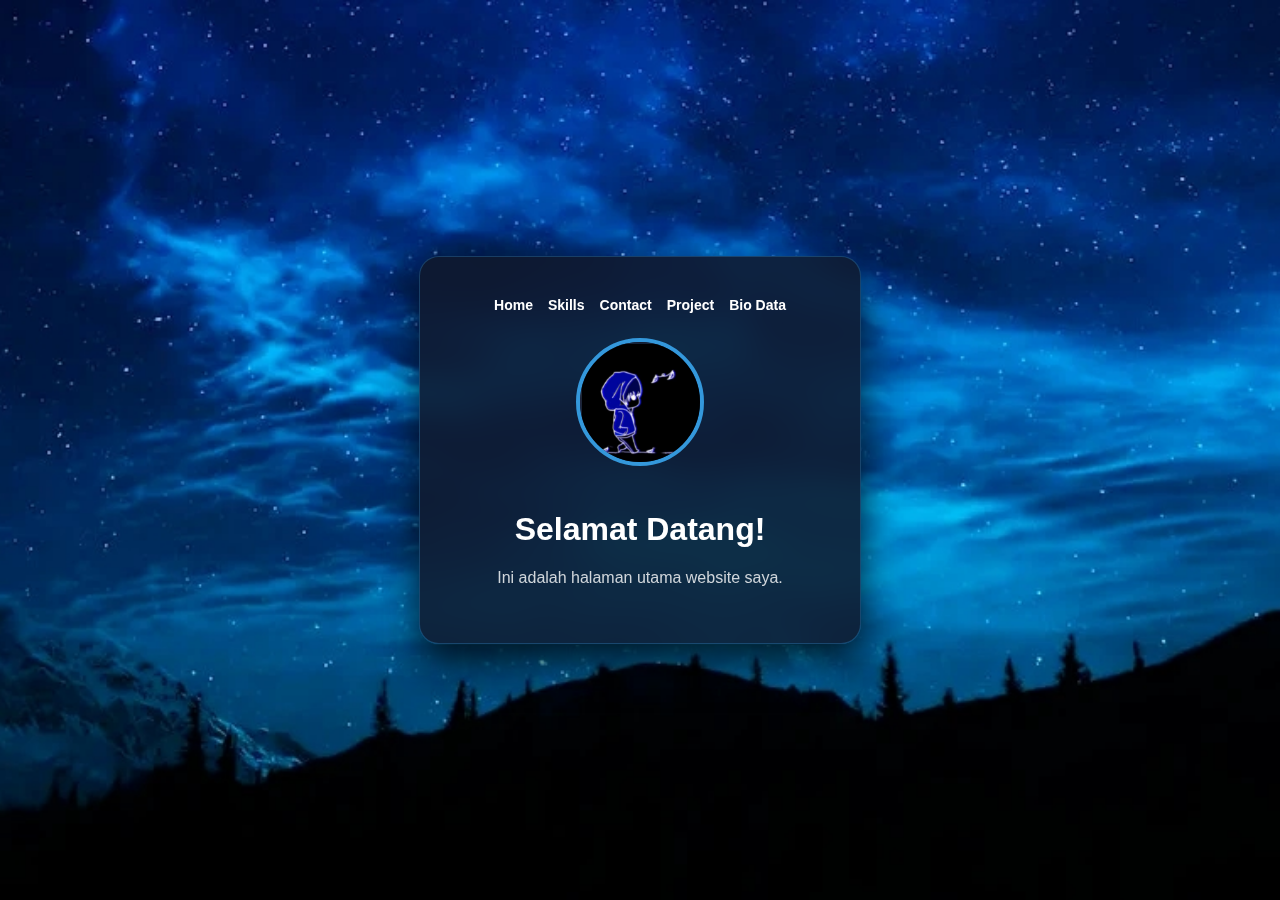
<file: index.html>
<!DOCTYPE html>
<html lang="id">
<head>
  <meta charset="UTF-8">
  <title>Beranda</title>
  <link rel="stylesheet" href="style.css">
</head>
<body>

<div class="profile-card">
  <nav class="nav-menu">
    <a href="home.html">Home</a>
    <a href="skills.html">Skills</a>
    <a href="contact.html">Contact</a>
    <a href="project.html">Project</a>
    <a href="biodata.html">Bio Data</a>
  </nav>

  <img src="foto.jpg" alt="Foto Profil">
  <h1>Selamat Datang!</h1>
  <p>Ini adalah halaman utama website saya.</p>
</div>

</body>
</html>
</file>
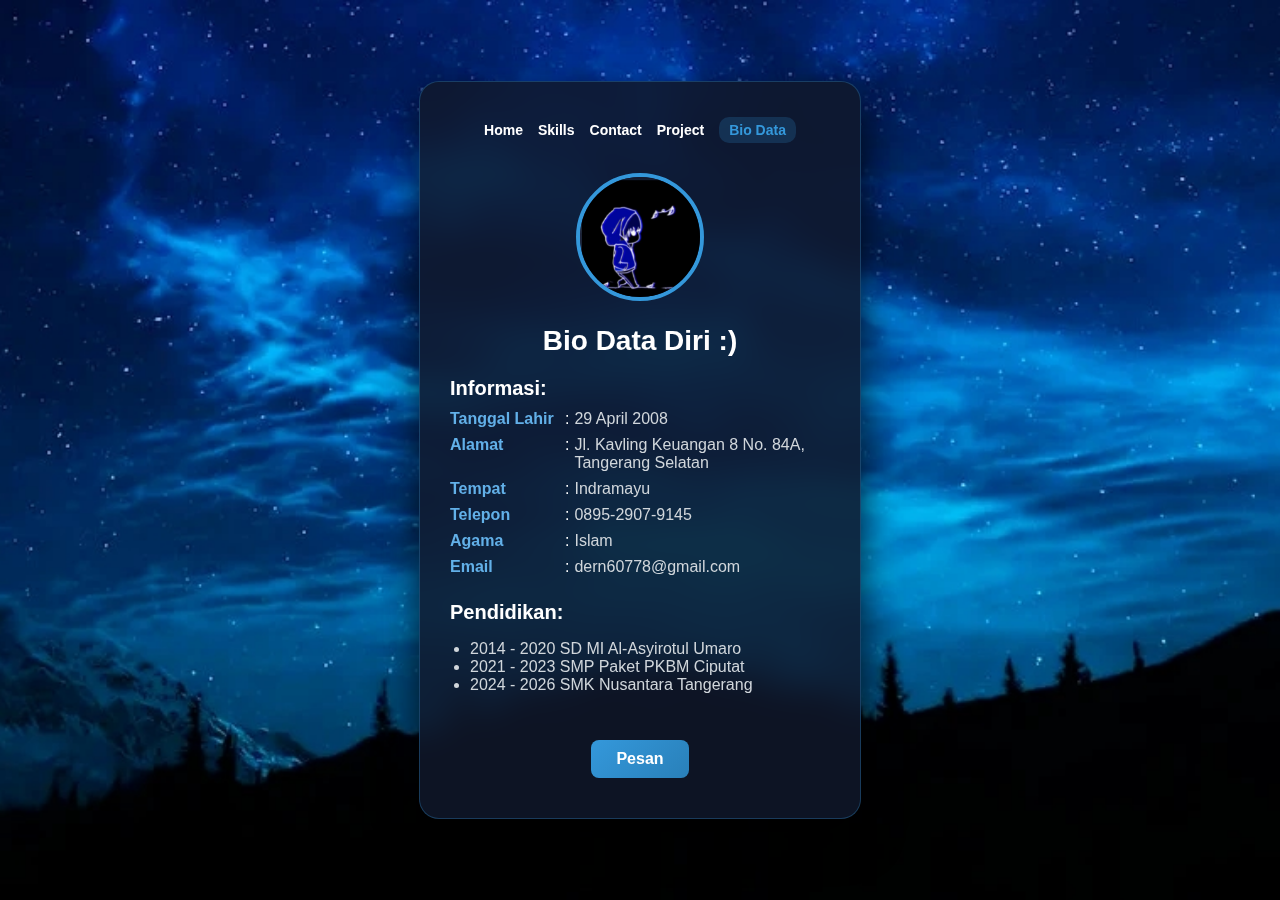
<file: biodata.html>
<!DOCTYPE html>
<html lang="id">
<head>
  <meta charset="UTF-8">
  <meta name="viewport" content="width=device-width, initial-scale=1.0">
  <title>Bio Data</title>
  <link rel="stylesheet" href="style.css">
</head>
<body>

<div class="profile-card">
  <nav class="nav-menu">
    <a href="home.html">Home</a>
    <a href="skills.html">Skills</a>
    <a href="contact.html">Contact</a>
    <a href="project.html">Project</a>
    <a href="biodata.html">Bio Data</a>
  </nav>

  <img src="foto.jpg" alt="Foto Profil">
  <h2>Bio Data Diri :)</h2>

  <div class="profile-info">
    <h3>Informasi:</h3>
    <div class="info-item">
      <div class="label">Tanggal Lahir</div>
      <div class="separator">:</div>
      <div class="value">29 April 2008</div>
    </div>
    <div class="info-item">
      <div class="label">Alamat</div>
      <div class="separator">:</div>
      <div class="value">Jl. Kavling Keuangan 8 No. 84A, Tangerang Selatan</div>
    </div>
    <div class="info-item">
      <div class="label">Tempat</div>
      <div class="separator">:</div>
      <div class="value">Indramayu</div>
    </div>
    <div class="info-item">
      <div class="label">Telepon</div>
      <div class="separator">:</div>
      <div class="value">0895-2907-9145</div>
    </div>
    <div class="info-item">
      <div class="label">Agama</div>
      <div class="separator">:</div>
      <div class="value">Islam</div>
    </div>
    <div class="info-item">
      <div class="label">Email</div>
      <div class="separator">:</div>
      <div class="value">dern60778@gmail.com</div>
    </div>

    <div class="education">
      <h3>Pendidikan:</h3>
      <ul>
        <li>2014 - 2020 SD MI Al-Asyirotul Umaro</li>
        <li>2021 - 2023 SMP Paket PKBM Ciputat</li>
        <li>2024 - 2026 SMK Nusantara Tangerang</li>
      </ul>
    </div>
  </div>

  <button onclick="showAlert()">Pesan</button>
</div>

<script src="script.js"></script>
<script>
  function showAlert() {
    alert("Halo, saya Deren Maulana! Terima kasih telah mengunjungi halaman biodata saya.");
  }
</script>

</body>
</html>
</file>
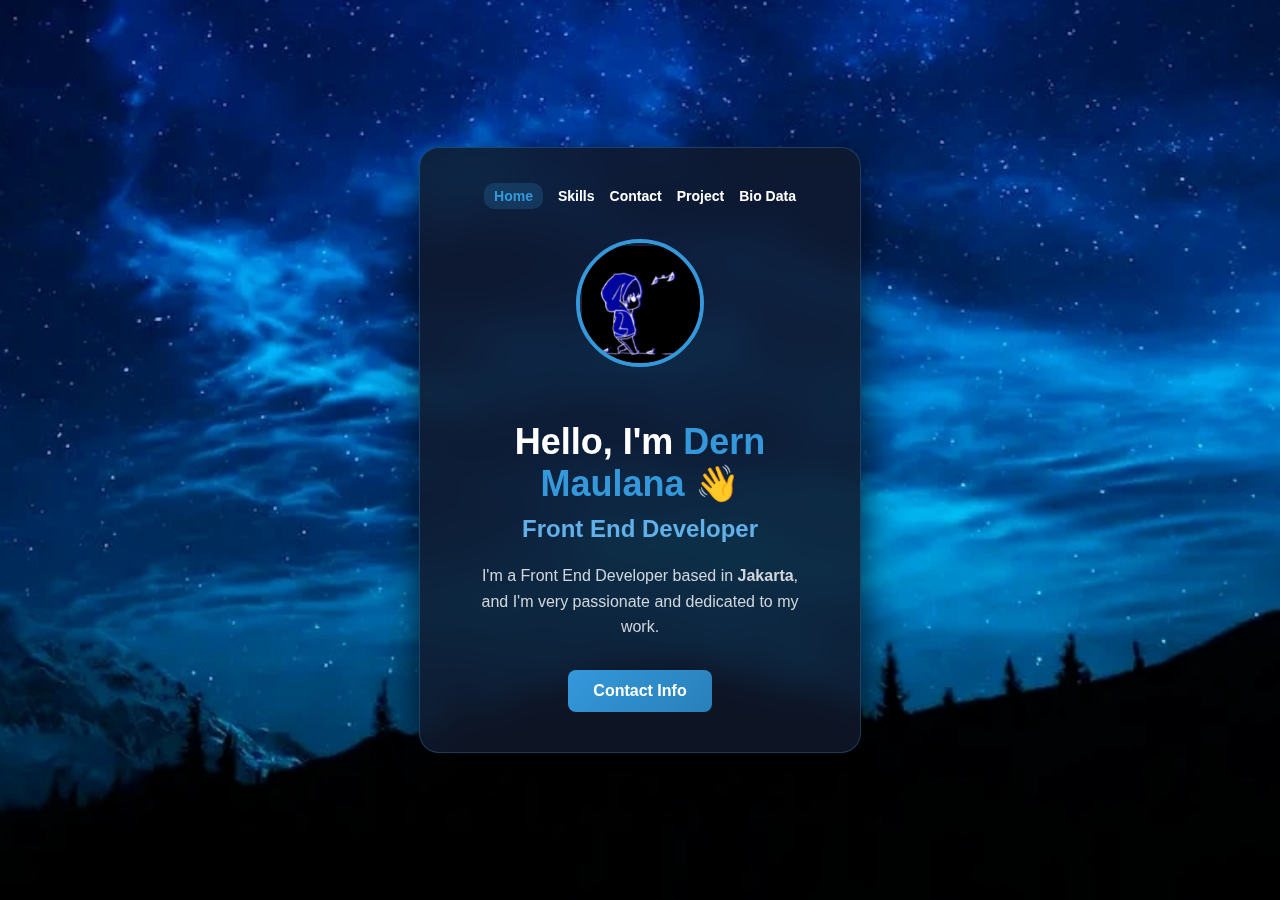
<file: home.html>
<!DOCTYPE html>
<html lang="id">
<head>
  <meta charset="UTF-8">
  <meta name="viewport" content="width=device-width, initial-scale=1.0">
  <title>Home</title>
  <link rel="stylesheet" href="style.css">
</head>
<body>

  <div class="profile-card">
    <nav class="nav-menu">
      <a href="home.html" class="nav-link">Home</a>
      <a href="skills.html" class="nav-link">Skills</a>
      <a href="contact.html" class="nav-link">Contact</a>
      <a href="project.html" class="nav-link">Project</a>
      <a href="biodata.html" class="nav-link">Bio Data</a>
    </nav>

    <img src="foto.jpg" alt="Foto Profil" class="profile-img">

    <div class="container">
      <h1 class="fade-in">Hello, I'm <span class="highlight">Dern Maulana</span> 👋</h1>
      <h2 class="slide-in">Front End Developer</h2>
      <p class="fade-in">I'm a Front End Developer based in <strong>Jakarta</strong>, and I'm very passionate and dedicated to my work.</p>
    
      <div class="buttons">
        <a href="contact.html" class="btn-contact">Contact Info</a>
      </div>
    </div>
    
  </div>

  <script src="script.js"></script>
</body>
</html>
</file>
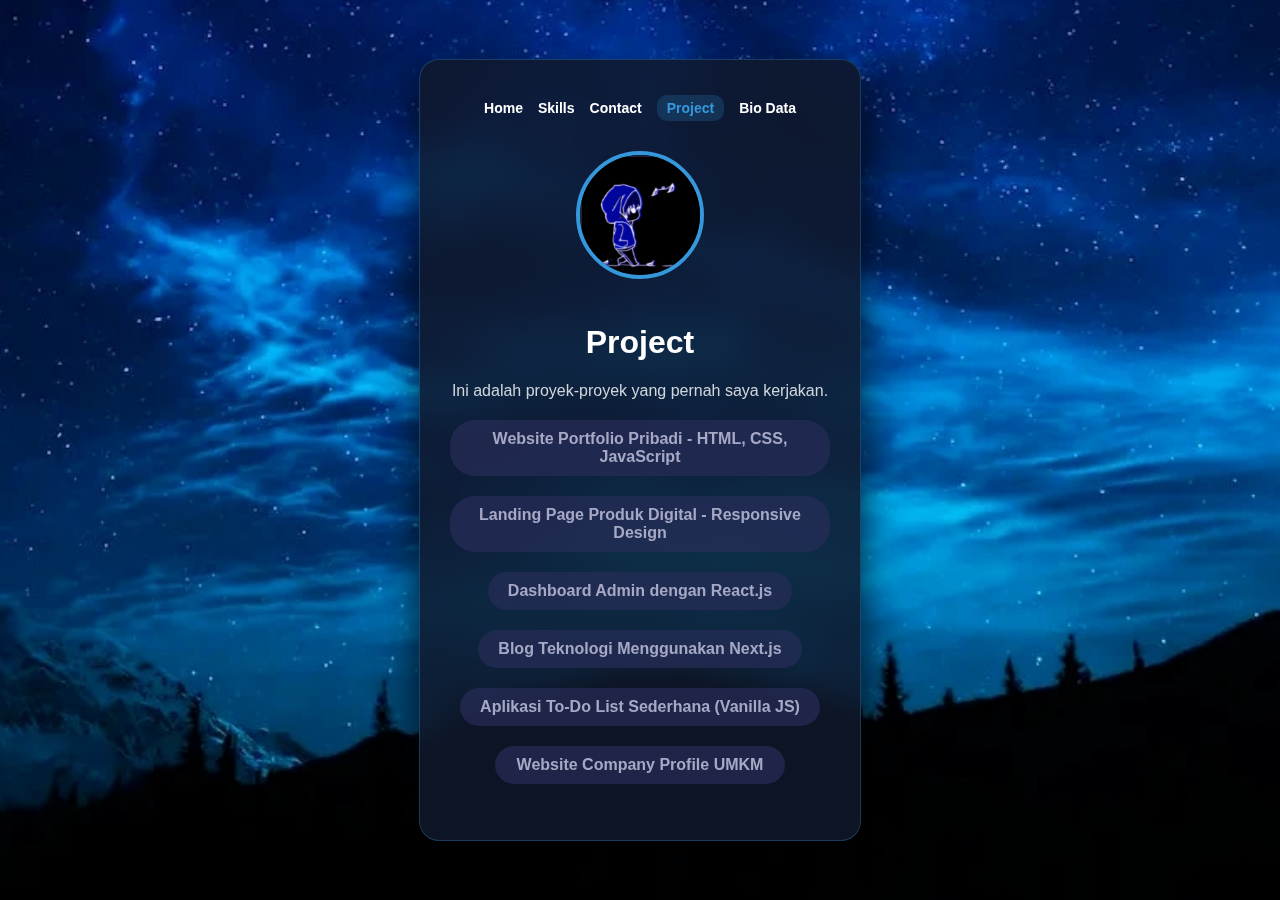
<file: project.html>
<!DOCTYPE html>
<html lang="id">
<head>
  <meta charset="UTF-8">
  <title>Project</title>
  <link rel="stylesheet" href="style.css">
</head>
<body>

<div class="profile-card">
  <nav class="nav-menu">
    <a href="home.html">Home</a>
    <a href="skills.html">Skills</a>
    <a href="contact.html">Contact</a>
    <a href="project.html">Project</a>
    <a href="biodata.html">Bio Data</a>
  </nav>

  <img src="foto.jpg" alt="Foto Profil">
  <h1>Project</h1>
  <p>Ini adalah proyek-proyek yang pernah saya kerjakan.</p>

  <div class="projects-list">
    <ul>
      <li><a href="https://example.com/portfolio" target="_blank">Website Portfolio Pribadi - HTML, CSS, JavaScript</a></li>
      <li><a href="https://example.com/landing-page" target="_blank">Landing Page Produk Digital - Responsive Design</a></li>
      <li><a href="https://example.com/dashboard" target="_blank">Dashboard Admin dengan React.js</a></li>
      <li><a href="https://example.com/blog" target="_blank">Blog Teknologi Menggunakan Next.js</a></li>
      <li><a href="https://example.com/todolist" target="_blank">Aplikasi To-Do List Sederhana (Vanilla JS)</a></li>
      <li><a href="https://example.com/company-profile" target="_blank">Website Company Profile UMKM</a></li>
    </ul>
  </div>
</div>

<script src="script.js"></script>
</body>
</html>
</file>
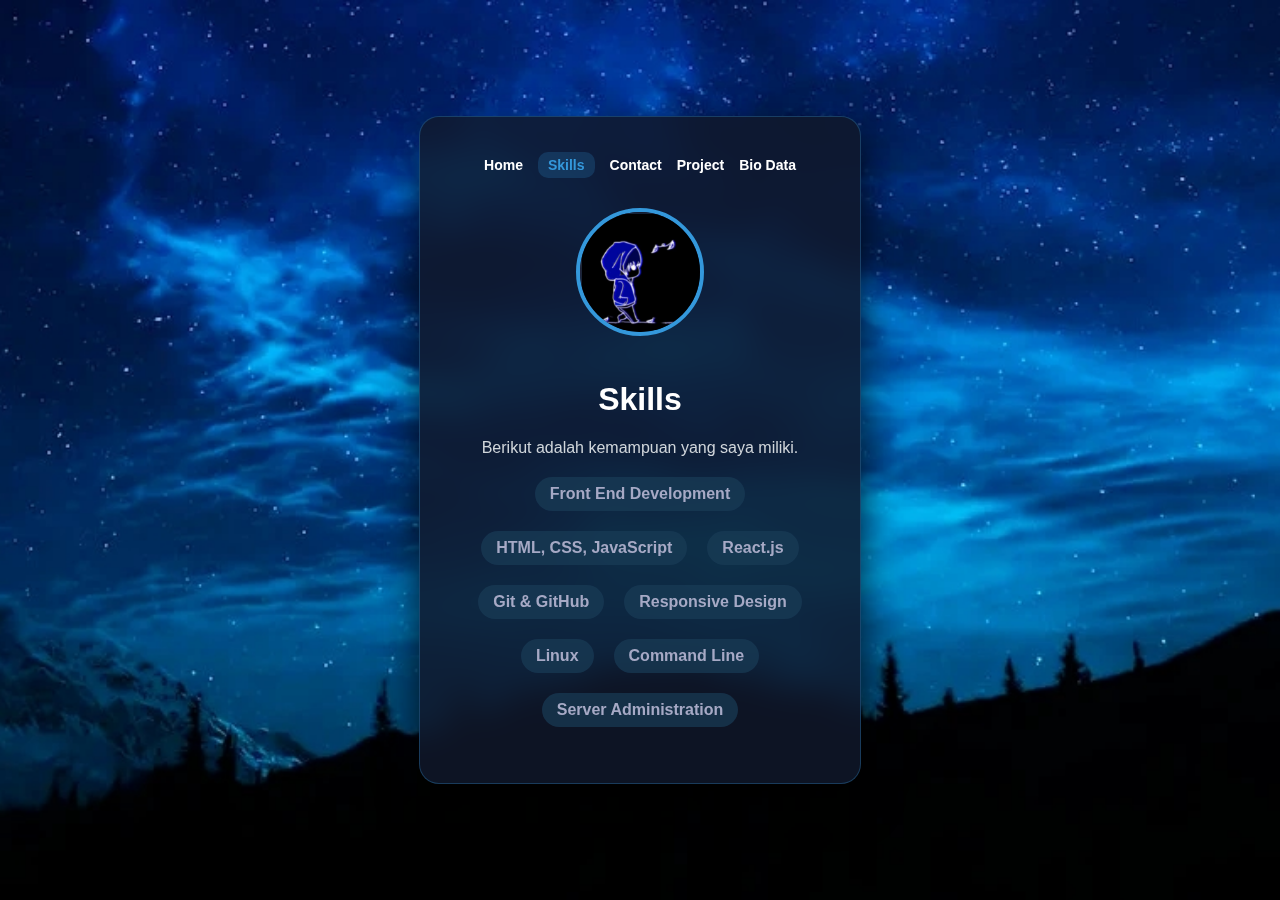
<file: skills.html>
<!DOCTYPE html>
<html lang="id">
<head>
  <meta charset="UTF-8">
  <title>Skills</title>
  <link rel="stylesheet" href="style.css">
</head>
<body>

<div class="profile-card">
  <nav class="nav-menu">
    <a href="home.html">Home</a>
    <a href="skills.html">Skills</a>
    <a href="contact.html">Contact</a>
    <a href="project.html">Project</a>
    <a href="biodata.html">Bio Data</a>
  </nav>

  <img src="foto.jpg" alt="Foto Profil">
  <h1>Skills</h1>
  <p>Berikut adalah kemampuan yang saya miliki.</p>

  <div class="skills-list">
    <ul>
      <li><a href="https://www.w3schools.com/html/" target="_blank">Front End Development</a></li>
      <li><a href="https://www.w3schools.com/" target="_blank">HTML, CSS, JavaScript</a></li>
      <li><a href="https://reactjs.org/" target="_blank">React.js</a></li>
      <li><a href="https://github.com/" target="_blank">Git & GitHub</a></li>
      <li><a href="https://www.freecodecamp.org/news/responsive-web-design-tutorial/" target="_blank">Responsive Design</a></li>
      <li><a href="https://www.linux.org/" target="_blank">Linux</a></li>
      <li><a href="https://www.gnu.org/software/bash/" target="_blank">Command Line</a></li>
      <li><a href="https://www.digitalocean.com/community/tutorials" target="_blank">Server Administration</a></li>
    </ul>
  </div>
  
</div>

<script src="script.js"></script>
</body>
</html>
</file>
<file: style.css>
/* style.css */

/* Body */
body {
  margin: 0;
  padding: 0;
  font-family: 'Poppins', sans-serif;
  background: url('biru.jpg') no-repeat center center fixed;
  background-size: cover;
  min-height: 100vh;
  display: flex;
  justify-content: center;
  align-items: center;
  position: relative;
  overflow-y: auto;
}

/* Profile Card */
.profile-card {
  position: relative;
  z-index: 1;
  background: rgba(15, 23, 42, 0.85);
  padding: 40px 30px;
  border-radius: 20px;
  box-shadow: 0 20px 40px rgba(0, 0, 0, 0.8);
  text-align: center;
  width: 90%;
  max-width: 380px;
  backdrop-filter: blur(15px);
  transition: transform 0.3s, box-shadow 0.3s;
  border: 1px solid rgba(52, 152, 219, 0.3);
  margin: 40px 0;
}

.profile-card:hover {
  transform: translateY(-8px);
  box-shadow: 0 30px 60px rgba(0, 0, 0, 0.9);
}

/* Navigation Menu */
.nav-menu {
  display: flex;
  justify-content: center;
  gap: 15px;
  margin-bottom: 25px;
  flex-wrap: wrap;
}

.nav-menu a {
  text-decoration: none;
  color: #ffffff;
  font-weight: bold;
  font-size: 14px;
  transition: all 0.3s ease;
  position: relative;
}

.nav-menu a:hover {
  color: #3498db;
  transform: translateY(-3px);
}

.nav-menu a.active {
  color: #3498db;
  background: rgba(52, 152, 219, 0.2);
  padding: 5px 10px;
  border-radius: 10px;
  transform: translateY(-5px);
}

/* Profile Image */
.profile-card img {
  width: 120px;
  height: 120px;
  border-radius: 50%;
  object-fit: cover;
  border: 4px solid #3498db;
  margin-bottom: 20px;
}

/* Text Styles */
h1, h2, h3 {
  color: #fff;
}

.profile-card h2 {
  margin: 0 0 20px;
  font-size: 28px;
  color: #ffffff;
}

p {
  color: #d0d6db;
}

/* Profile Info */
.profile-info {
  text-align: left;
  font-size: 16px;
  color: #d0d6db;
  margin-top: 20px;
}

.profile-info h3 {
  font-size: 20px;
  margin-bottom: 10px;
  color: #ffffff;
}

.info-item {
  display: flex;
  margin: 8px 0;
  align-items: flex-start;
}

.label {
  width: 110px;
  font-weight: 600;
  color: #62b0e8;
  flex-shrink: 0;
}

.separator {
  margin: 0 5px;
  color: #ffffff;
}

.value {
  flex: 1;
  min-width: 0;
  word-break: break-word;
  color: #d0d6db;
}

/* Education */
.education {
  margin-top: 25px;
}

.education h3 {
  font-size: 20px;
  text-align: left;
  margin-bottom: 10px;
  color: #ffffff;
}

.education ul {
  padding-left: 20px;
  text-align: left;
  list-style-type: disc;
  color: #d0d6db;
}

/* Button */
button {
  margin-top: 30px;
  padding: 10px 25px;
  background: linear-gradient(135deg, #3498db, #2980b9);
  border: none;
  color: #ffffff;
  font-weight: bold;
  font-size: 16px;
  border-radius: 8px;
  cursor: pointer;
  transition: background 0.3s, color 0.3s;
}

button:hover {
  background: #2471a3;
}

/* Scrollbar */
::-webkit-scrollbar {
  width: 6px;
}

::-webkit-scrollbar-track {
  background: transparent;
}

::-webkit-scrollbar-thumb {
  background-color: rgba(255, 255, 255, 0.2);
  border-radius: 3px;
}

/* Responsive Mobile */
@media (max-width: 600px) {
  .profile-card {
    padding: 30px 20px;
  }

  .profile-card h2 {
    font-size: 24px;
  }

  .profile-info {
    font-size: 14px;
  }
}

/* Container di halaman utama */
.container {
  text-align: center;
  margin-top: 30px;
  padding: 0 20px;
}

.container h1 {
  font-size: 36px;
  color: #ffffff;
  margin-bottom: 10px;
  animation: fadeIn 1.5s ease forwards;
}

.container h1 .highlight {
  color: #3498db;
}

.container h2 {
  font-size: 24px;
  color: #62b0e8;
  margin-bottom: 20px;
  animation: slideIn 1.5s ease forwards;
}

.container p {
  font-size: 16px;
  color: #d0d6db;
  max-width: 600px;
  margin: 0 auto 30px;
  line-height: 1.6;
  animation: fadeIn 2s ease forwards;
}

/* Tombol Contact Info */
.buttons .btn-contact {
  display: inline-block;
  padding: 12px 25px;
  background: linear-gradient(135deg, #3498db, #2980b9);
  color: #ffffff;
  font-weight: bold;
  border-radius: 8px;
  text-decoration: none;
  transition: background 0.3s, transform 0.3s;
}

.buttons .btn-contact:hover {
  background: #2471a3;
  transform: translateY(-3px);
}

/* Animasi */
@keyframes fadeIn {
  0% { opacity: 0; transform: translateY(20px); }
  100% { opacity: 1; transform: translateY(0); }
}

@keyframes slideIn {
  0% { opacity: 0; transform: translateX(-50px); }
  100% { opacity: 1; transform: translateX(0); }
}

/* Contact Icons */
.contact-icons {
  margin-top: 20px;
  display: flex;
  justify-content: center;
  gap: 15px;
}

.contact-icons a img {
  width: 38px; /* Ukuran kecil */
  height: 38px;
  transition: transform 0.3s ease, filter 0.3s ease;
  border-radius: 50%; /* Bulat sempurna */
  object-fit: cover;
  padding: 5px;
}

.contact-icons a img:hover {
  transform: scale(1.2) translateY(-4px);
  filter: brightness(1.3); /* hanya efek terang */
}

/* styles for the skills list */
.skills-list ul {
  list-style-type: none;
  display: flex;
  flex-wrap: wrap;
  justify-content: center;
  gap: 20px;
  padding: 0;
  margin-top: 20px;
}

.skills-list li {
  background-color: rgba(25, 60, 87, 0.7); /* Soft blue background */
  color: white; /* White text for contrast */
  padding: 8px 15px;
  border-radius: 25px;
  font-weight: bold;
  text-align: center;
  transition: background-color 0.3s ease;
}

.skills-list li a {
  text-decoration: none; /* Remove underline */
  color: rgb(166, 169, 197); /* Ensure the text inside link is white */
  display: block;
}

.skills-list li a:hover {
  color: #fff;
  text-decoration: underline;
}

.skills-list li:hover {
  background-color: rgb(47, 146, 212); /* Darker blue on hover */
}

/* styles for the projects list */
.projects-list ul {
  list-style-type: none;
  display: flex;
  flex-wrap: wrap;
  justify-content: center;
  gap: 20px;
  padding: 0;
  margin-top: 20px;
}

.projects-list li {
  background-color: rgba(40, 44, 88, 0.7); /* Soft blue background */
  color: hsl(0, 0%, 100%); /* White text for contrast */
  padding: 10px 20px;
  border-radius: 25px;
  font-weight: bold;
  text-align: center;
  transition: background-color 0.3s ease, transform 0.3s ease;
  width: auto;
  min-width: 250px;
}

.projects-list li a {
  text-decoration: none; /* Remove underline */
  color:rgb(166, 169, 197); /* Ensure the text inside link is white */
  display: block;
}

.projects-list li a:hover {
  color: #fff;
  text-decoration: underline;
}

.projects-list li:hover {
  background-color: rgba(52, 152, 219, 1); /* Darker blue on hover */
  transform: translateY(-5px); /* Lift on hover for effect */
}

/* Add a hover effect for the whole container */
.projects-list li:hover a {
  color: #fff;
  text-decoration: underline;
}
</file>
